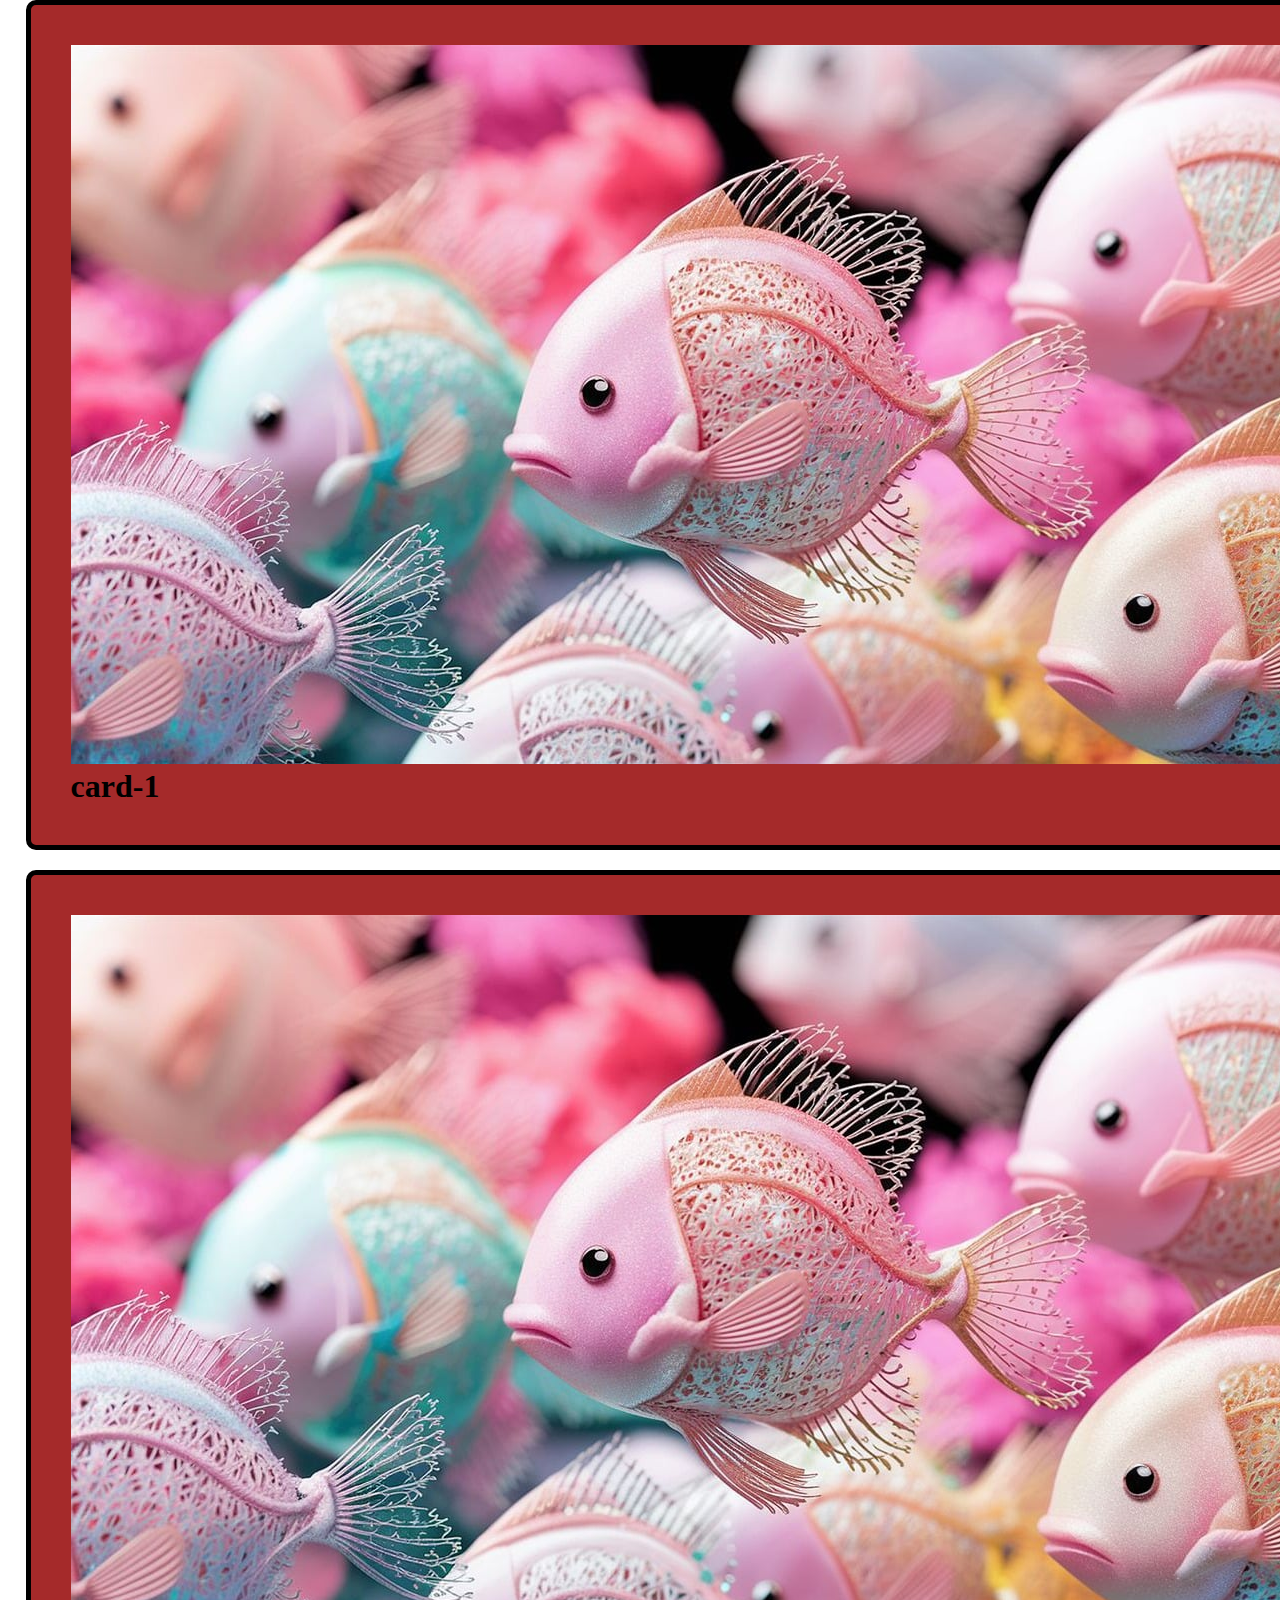
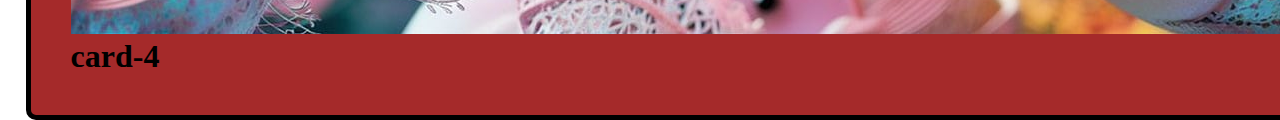
<file: new-css/index.html>
<!DOCTYPE html>
<html lang="en">
<head>
    <meta charset="UTF-8">
    <meta name="viewport" content="width=device-width, initial-scale=1.0">
    <title>Document</title>
    <link rel="stylesheet" href="style.css">
</head>
<body>
    <section id="card-area">
        <div class="card-area-stard">

        <div class="container">
            <div class="card">
                <div class="box">
                    <img src="image/sea-8622735_1280.jpg" alt="">
                    <h1>card-1</h1>
            
                </div>
                <div class="box">
                    <img src="image/sea-8622735_1280.jpg" alt="">
                    <h1>card-2</h1>
            
                </div>
                <div class="box">
                    <img src="image/sea-8622735_1280.jpg" alt="">
                    <h1>card-3</h1>
            
                </div>
                <div class="box">
                    <img src="image/sea-8622735_1280.jpg" alt="">
                    <h1>card-4</h1>
            
                </div>
                <div class="box">
                    <img src="image/sea-8622735_1280.jpg" alt="">
                    <h1>card-1</h1>
            
                </div>
                <div class="box">
                    <img src="image/sea-8622735_1280.jpg" alt="">
                    <h1>card-4</h1>
            
                </div>
                
        </div>
        </div>
    </section>   
</body>
</html>
</file>
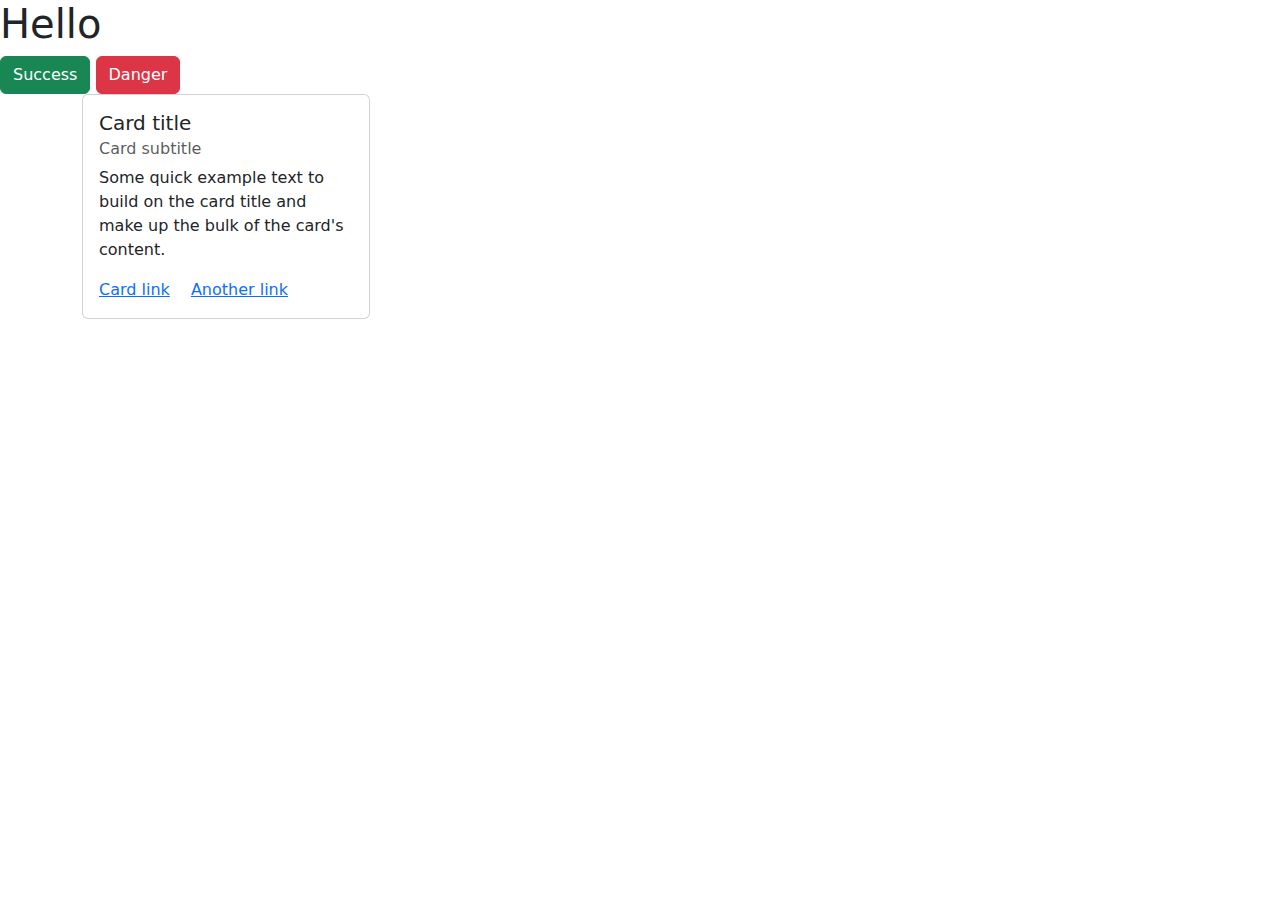
<file: new-css/index - Copy.html>
<!DOCTYPE html>
<html lang="en">
<head>
    <meta charset="UTF-8">
    <meta name="viewport" content="width=device-width, initial-scale=1.0">
    <title>Document</title>
    <link href="https://cdn.jsdelivr.net/npm/bootstrap@5.3.3/dist/css/bootstrap.min.css" rel="stylesheet" integrity="sha384-QWTKZyjpPEjISv5WaRU9OFeRpok6YctnYmDr5pNlyT2bRjXh0JMhjY6hW+ALEwIH" crossorigin="anonymous">  
</head>
<body>
   
    <h1> Hello</h1>
    
<button type="button" class="btn btn-success">Success</button>

<button type="button" class="btn btn-danger">Danger</button>

<div class="container">
    <div class="card" style="width: 18rem;">
        <div class="card-body">
          <h5 class="card-title">Card title</h5>
          <h6 class="card-subtitle mb-2 text-body-secondary">Card subtitle</h6>
          <p class="card-text">Some quick example text to build on the card title and make up the bulk of the card's content.</p>
          <a href="#" class="card-link">Card link</a>
          <a href="#" class="card-link">Another link</a>
        </div>
      </div>  

</div> 
    <script src="https://cdn.jsdelivr.net/npm/bootstrap@5.3.3/dist/js/bootstrap.bundle.min.js" integrity="sha384-YvpcrYf0tY3lHB60NNkmXc5s9fDVZLESaAA55NDzOxhy9GkcIdslK1eN7N6jIeHz" crossorigin="anonymous"></script>
</body>
</html>
</file>
<file: new-css/style.css>
*{
    margin: 0;
    padding: 0;
}
.container{
    margin: auto;
    max-width: 96%;
}
.card-area-start{
    background-color: blue;
    padding: 50px 0 50;

}
.card{
    display: grid;
    grid-template-columns: repeat(3,1fr);
    grid-gap: 20px;

}
.box{
    background-color: brown;
    border: 5px solid;
    padding: 40px;
    border-radius: 10px;
}
.box-img{
    height: 70px;
    width: 100px;

}
</file>
